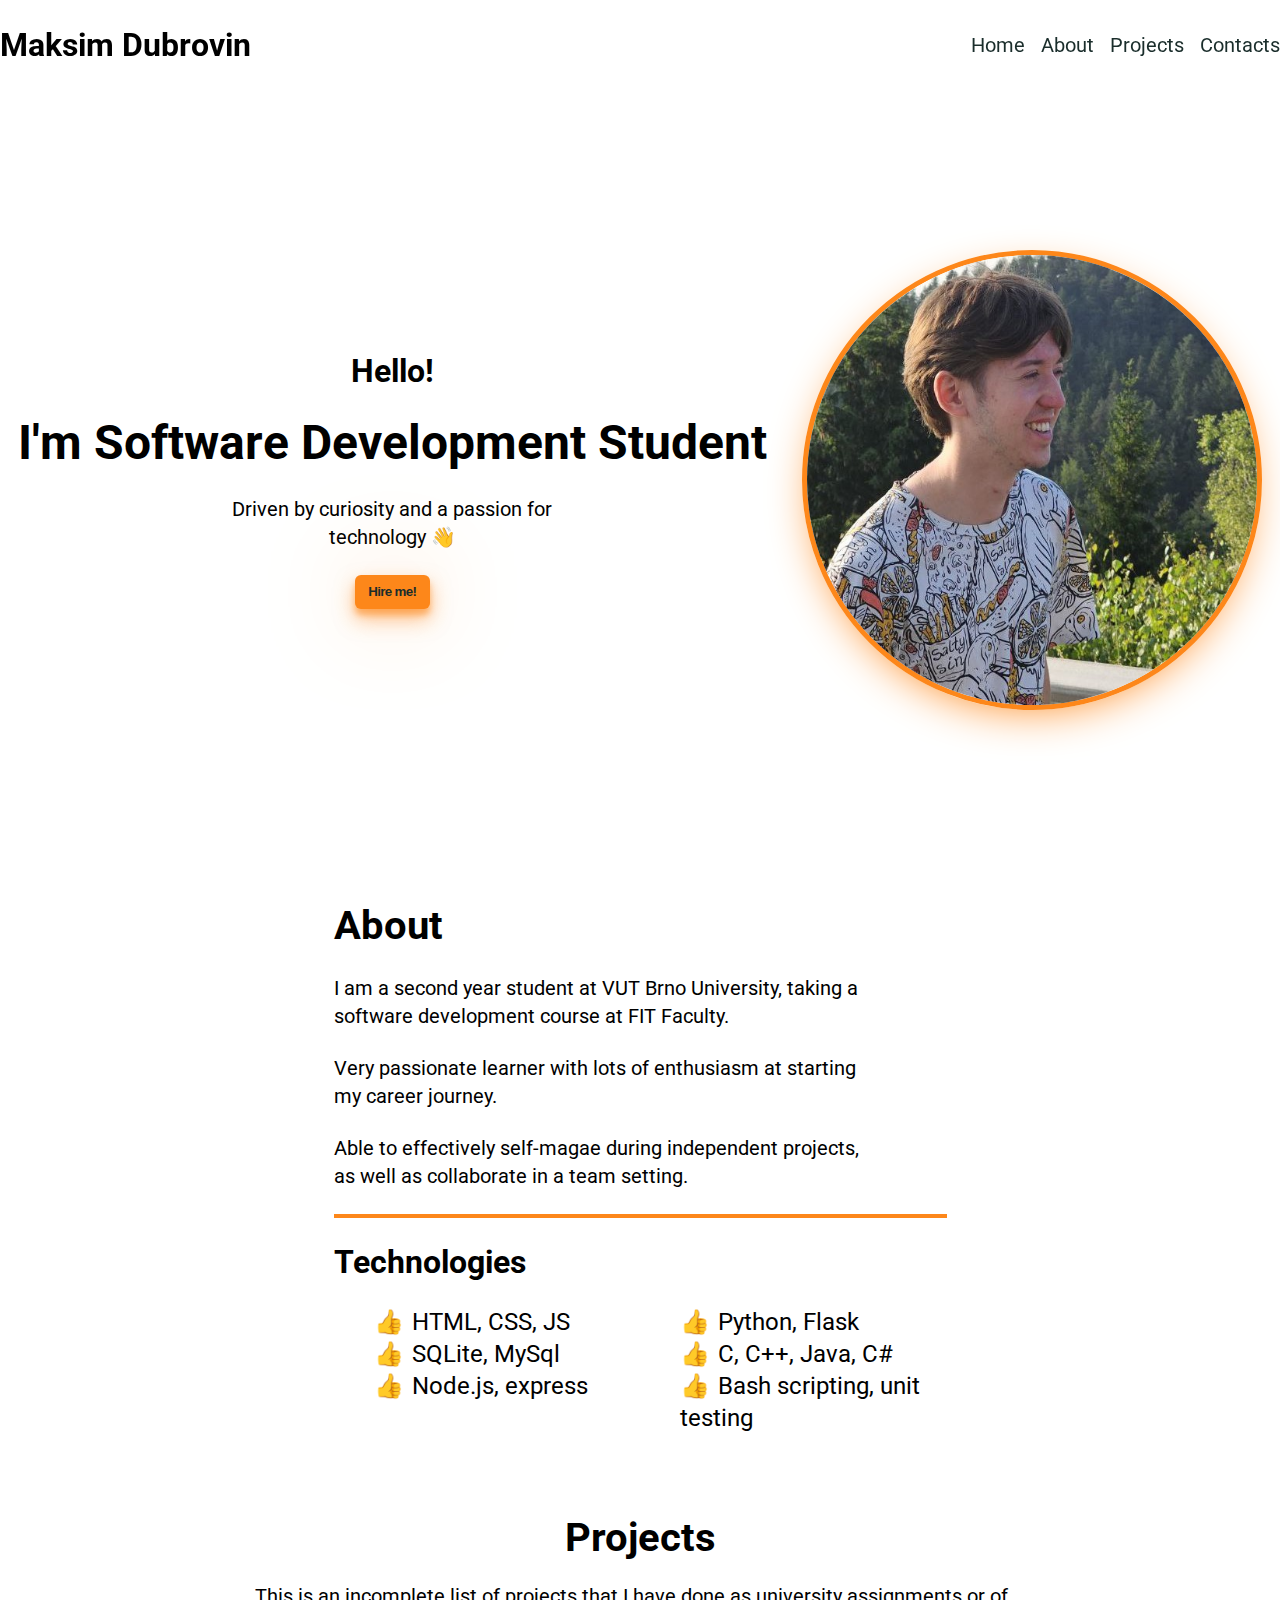
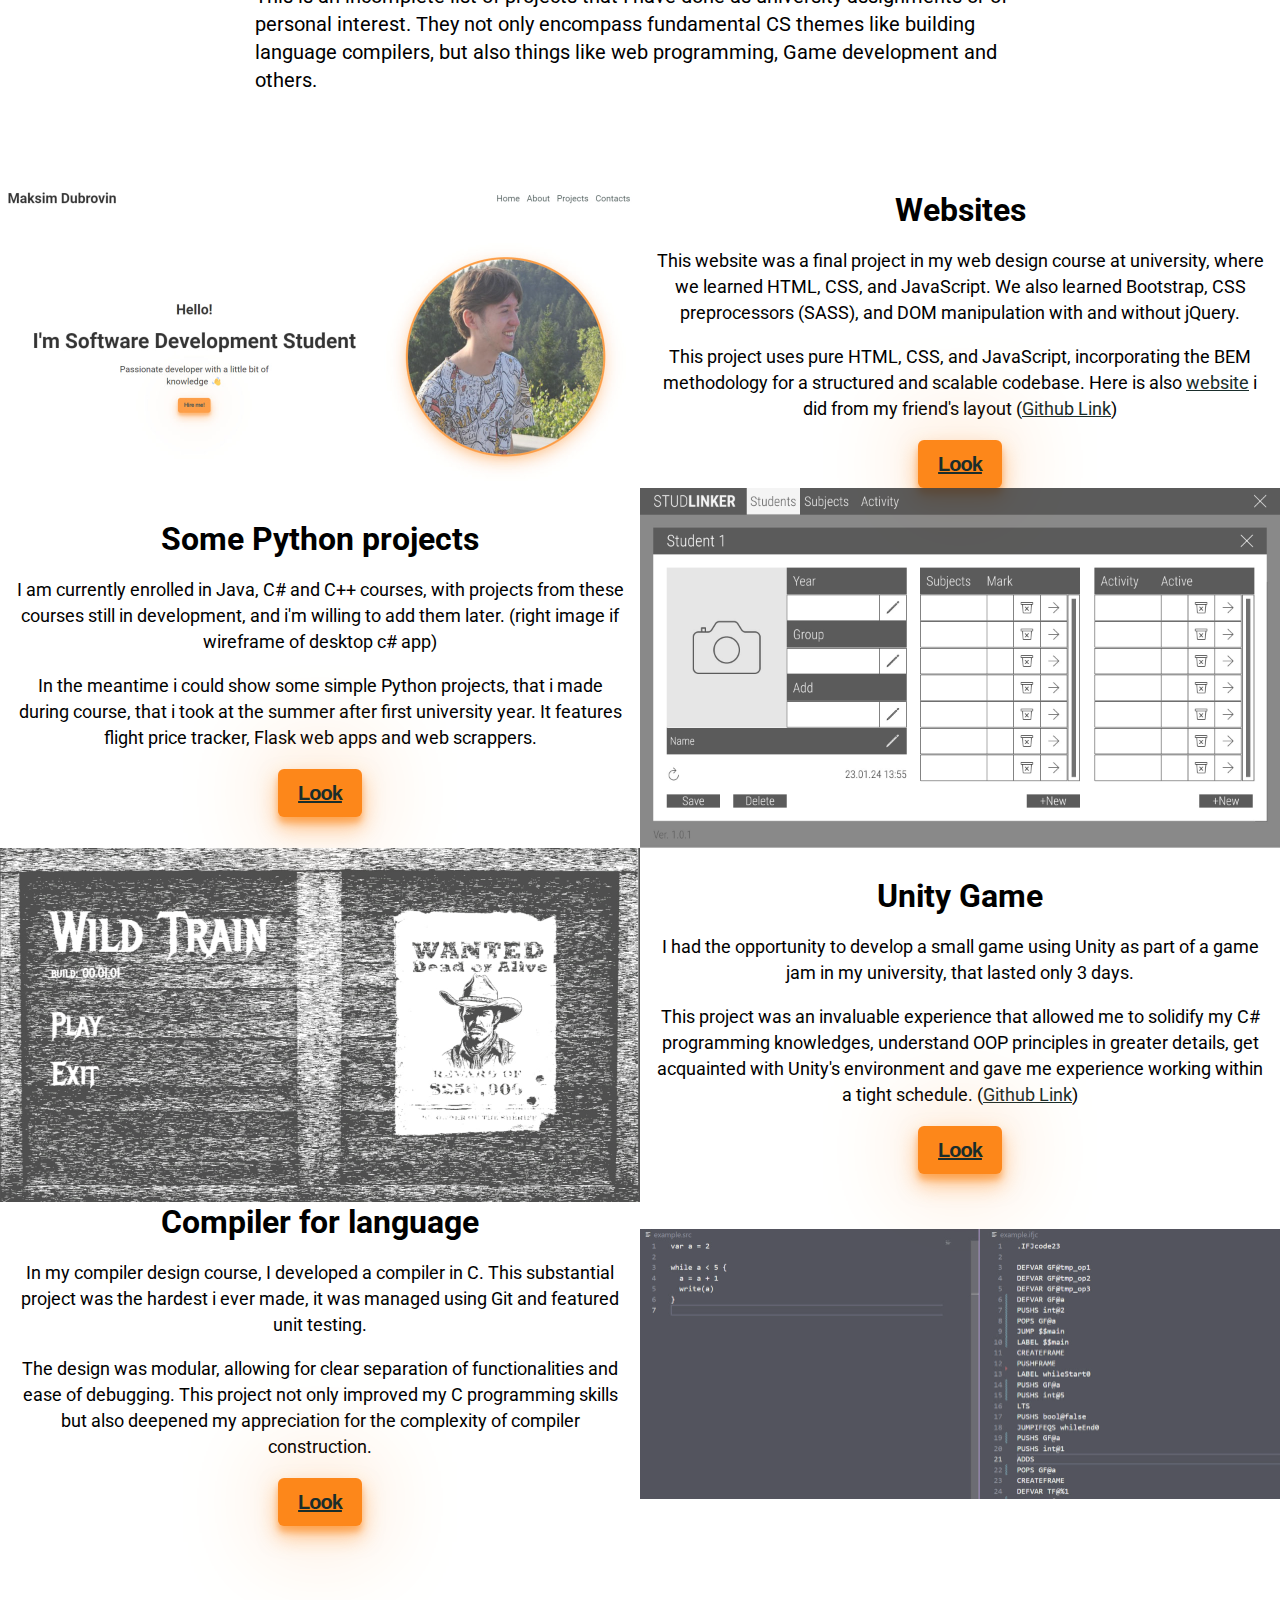
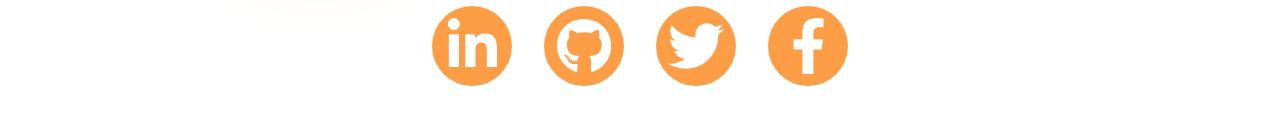
<file: index.html>
<!DOCTYPE html>
<html lang="en">
<head>
    <meta charset="UTF-8">
    <meta http-equiv="X-UA-Compatible" content="IE=edge">
    <meta name="viewport" content="width=device-width, initial-scale=1.0">
    <title>CV</title>
    <link rel="stylesheet" href="../styles/style.css">
    <link rel="stylesheet" href="../styles/utils.css">
    <link rel="stylesheet" href="../styles/components/header.css">
    <link rel="preconnect" href="https://fonts.googleapis.com">
    <link rel="preconnect" href="https://fonts.gstatic.com" crossorigin>
    <link href="https://fonts.googleapis.com/css2?family=Roboto:wght@100;400;700&display=swap" rel="stylesheet">
    <link rel="stylesheet" href="../styles/components/hero.css">
    <link rel="stylesheet" href="../styles/components/about.css">
    <link rel="stylesheet" href="../styles/components/projects.css">
    <link rel="stylesheet" href="../styles/components/footer.css">
    <link rel="stylesheet" href="../styles/components/mobile-nav.css">
    <link rel="stylesheet" href="../styles/components/header.css">
</head>
<body>
    <div class="header__wrapper">
        <header class="header container">
            <div class="header__menu">
                <h1 class="header__name">Maksim Dubrovin</h1>
                <div>
                    <ul class="header__nav">
                        <li><a class="header__link" href="#hero">Home</a></li>
                        <li><a class="header__link" href="#about">About</a></li>
                        <li><a class="header__link" href="#projects">Projects</a></li>
                        <li><a class="header__link" href="#contacts">Contacts</a></li>
                    </ul>
                </div>
                
            </div>

            <div class="header__subname"><h2>Maksim Dubrovin</h2></div>
            <div class="header__bars">
                <svg xmlns="http://www.w3.org/2000/svg" fill="none" viewBox="0 0 24 24" stroke-width="1.5" stroke="currentColor">
                <path stroke-linecap="round" stroke-linejoin="round" d="M3.75 6.75h16.5M3.75 12h16.5m-16.5 5.25h16.5" />
                </svg>
            </div>
        </header>
    </div>
    <div class="mobile-nav">
        <nav>
            <ul class="mobile-nav__menu">
                <li><a class="mobile__link" href="#hero">Home</a></li>
                <li><a class="mobile__link" href="#about">About</a></li>
                <li><a class="mobile__link" href="#projects">Projects</a></li>
                <li><a class="mobile__link" href="#contacts">Contacts</a></li>
            </ul>
        </nav>
    </div>
    <main>
        <section class="hero container section" id="hero">
            <div class="hero__greetings">
                <h1 class="hero__subtitle">Hello!</h1>
                <h1 class="hero__title">I'm Software Development Student</h1>
                <p class="hero__description">Driven by curiosity and a passion for technology 👋</p>
                <button class="button"><a href="" class="hero__button-a">Hire me!</a></button>
            </div>
            <div class="hero__img">
                <img src="../images/myself.jpg" alt="" class="hero__round_image">
            </div>
        </section>

        <section class="about container section" id="about">
            <div class="about__content">
                <h2 class="about__title">About</h2>
                <p class="about__description">I am a second year student at VUT Brno University, taking a software development course at FIT Faculty.
                </p>
                <p class="about__description">Very passionate learner with lots of enthusiasm at starting my career journey.</p>
                <p class="about__description">Able to effectively self-magae during independent projects, as well as collaborate in a team setting.</p>
                <hr class="about__hr">
                <h3 class="about__subtitle">Technologies</h3>
                <div class="about__ul-container">
                    <ul class="about__ul">
                        <li class="about__list">HTML, CSS, JS</li>
                        <li class="about__list">SQLite, MySql</li>
                        <li class="about__list">Node.js, express</li>
                    </ul>
                    <ul class="about__ul">
                        <li class="about__list">Python, Flask</li>
                        <li class="about__list">C, C++, Java, C#</li>
                        <li class="about__list">Bash scripting, unit testing</li>
                    </ul>
                </div>
            </div>
        </section>
        <section class="projects container section" id="projects">
            <h2 class="projects__subtitle">Projects</h2>
            <p class="projects__paragraph projects__paragraph-main">This is an incomplete list of projects that I have done as university assignments or of personal interest. They not only encompass fundamental CS themes like building language compilers, but also things like web programming, Game development and others.</p>
            <div class="projects__wrapper">
                <div class="projects__image-wrapper projects__image1">
                    <img src="../images/website.jpg" alt="project 1 picture" class="projects__image">
                </div>
                <div class="projects__description projects__description1">
                    <h3 class="projects__title">Websites</h3>
                    <p class="projects__paragraph">This website was a final project in my web design course at university, where we learned HTML, CSS, and JavaScript. We also learned Bootstrap, CSS preprocessors (SASS), and DOM manipulation with and without jQuery.</p>
                    <p class="projects__paragraph"> This project uses pure HTML, CSS, and JavaScript, incorporating the BEM methodology for a structured and scalable codebase. Here is also <a href="https://mwahmallah.github.io/Lesha/">website</a> i did from my friend's layout (<a href="https://github.com/MwahMallah/Lesha">Github Link</a>)</p>
                    <button class="button projects__button"><a href="https://github.com/MwahMallah/MwahMallah.github.io">Look</a></button>
                </div>
                <div class="projects__image-wrapper projects__image2">
                    <img src="../images/csharp.jpg" alt="c# project picture" class="projects__image">
                </div>
                <div class="projects__description projects__description2">
                    <h3 class="projects__title">Some Python projects</h3>
                    <p class="projects__paragraph">I am currently enrolled in Java, C# and C++ courses, with projects from these courses still in development, and i'm willing to add them later. (right image if wireframe of desktop c# app)</p>
                    <p class="projects__paragraph">In the meantime i could show some simple Python projects, that i made during course, that i took at the summer after first university year. It features flight price tracker, Flask web apps and web scrappers.</p>
                    <button class="button projects__button"><a href="https://github.com/MwahMallah/udemy_course">Look</a></button>
                </div>
                <div class="projects__image-wrapper projects__image3">
                    <img src="../images/wild_train_main_page.jpg" alt="Unity Project picture" class="projects__image">
                </div>
                <div class="projects__description projects__description3">
                    <h3 class="projects__title">Unity Game</h3>
                    <p class="projects__paragraph">I had the opportunity to develop a small game using Unity as part of a game jam in my university, that lasted only 3 days.</p>
                    <p class="projects__paragraph">This project was an invaluable experience that allowed me to solidify my C# programming knowledges, understand OOP principles in greater details, get acquainted with Unity's environment and gave me experience working within a tight schedule. (<a href="https://github.com/MwahMallah/1ZHERV_Project">Github Link</a>)</p>
                    <button class="button projects__button"><a href="https://mwahmallah.itch.io/wild-train">Look</a></button>
                </div>
                <div class="projects__image-wrapper projects__image4">
                    <img src="../images/compiler.jpg" alt="compiler project picture" class="projects__image">
                </div>
                <div class="projects__description projects__description4">
                    <h3 class="projects__title">Compiler for language</h3>
                    <p class="projects__paragraph">In my compiler design course, I developed a compiler in C. This substantial project was the hardest i ever made, it was managed using Git and featured unit testing.<p>
                    <p class="projects__paragraph"> The design was modular, allowing for clear separation of functionalities and ease of debugging. This project not only improved my C programming skills but also deepened my appreciation for the complexity of compiler construction.</p></p>
                    <button class="button projects__button"><a href="https://github.com/MwahMallah/IFJCompiler">Look</a></button>
                </div>
            </div>
        </section>
    </main>
    <footer class="container section footer" id="contacts">
        <a href="https://www.linkedin.com/in/%D0%BC%D0%B0%D0%BA%D1%81%D0%B8%D0%BC-%D0%B4%D1%83%D0%B1%D1%80%D0%BE%D0%B2%D0%B8%D0%BD-9a9249254/" class="footer__link">
            <svg class="footer__svg" aria-hidden="true" focusable="false" data-prefix="fab" data-icon="linkedin-in" role="img" xmlns="http://www.w3.org/2000/svg" viewBox="0 0 448 512" data-fa-i2svg=""><path fill="currentColor" d="M100.28 448H7.4V148.9h92.88zM53.79 108.1C24.09 108.1 0 83.5 0 53.8a53.79 53.79 0 0 1 107.58 0c0 29.7-24.1 54.3-53.79 54.3zM447.9 448h-92.68V302.4c0-34.7-.7-79.2-48.29-79.2-48.29 0-55.69 37.7-55.69 76.7V448h-92.78V148.9h89.08v40.8h1.3c12.4-23.5 42.69-48.3 87.88-48.3 94 0 111.28 61.9 111.28 142.3V448z"></path></svg>
        </a>
        <a href="https://github.com/MwahMallah?tab=repositories" class="footer__link">
            <svg class="footer__svg" aria-hidden="true" focusable="false" data-prefix="fab" data-icon="github" role="img" xmlns="http://www.w3.org/2000/svg" viewBox="0 0 496 512" data-fa-i2svg=""><path fill="currentColor" d="M165.9 397.4c0 2-2.3 3.6-5.2 3.6-3.3.3-5.6-1.3-5.6-3.6 0-2 2.3-3.6 5.2-3.6 3-.3 5.6 1.3 5.6 3.6zm-31.1-4.5c-.7 2 1.3 4.3 4.3 4.9 2.6 1 5.6 0 6.2-2s-1.3-4.3-4.3-5.2c-2.6-.7-5.5.3-6.2 2.3zm44.2-1.7c-2.9.7-4.9 2.6-4.6 4.9.3 2 2.9 3.3 5.9 2.6 2.9-.7 4.9-2.6 4.6-4.6-.3-1.9-3-3.2-5.9-2.9zM244.8 8C106.1 8 0 113.3 0 252c0 110.9 69.8 205.8 169.5 239.2 12.8 2.3 17.3-5.6 17.3-12.1 0-6.2-.3-40.4-.3-61.4 0 0-70 15-84.7-29.8 0 0-11.4-29.1-27.8-36.6 0 0-22.9-15.7 1.6-15.4 0 0 24.9 2 38.6 25.8 21.9 38.6 58.6 27.5 72.9 20.9 2.3-16 8.8-27.1 16-33.7-55.9-6.2-112.3-14.3-112.3-110.5 0-27.5 7.6-41.3 23.6-58.9-2.6-6.5-11.1-33.3 2.6-67.9 20.9-6.5 69 27 69 27 20-5.6 41.5-8.5 62.8-8.5s42.8 2.9 62.8 8.5c0 0 48.1-33.6 69-27 13.7 34.7 5.2 61.4 2.6 67.9 16 17.7 25.8 31.5 25.8 58.9 0 96.5-58.9 104.2-114.8 110.5 9.2 7.9 17 22.9 17 46.4 0 33.7-.3 75.4-.3 83.6 0 6.5 4.6 14.4 17.3 12.1C428.2 457.8 496 362.9 496 252 496 113.3 383.5 8 244.8 8zM97.2 352.9c-1.3 1-1 3.3.7 5.2 1.6 1.6 3.9 2.3 5.2 1 1.3-1 1-3.3-.7-5.2-1.6-1.6-3.9-2.3-5.2-1zm-10.8-8.1c-.7 1.3.3 2.9 2.3 3.9 1.6 1 3.6.7 4.3-.7.7-1.3-.3-2.9-2.3-3.9-2-.6-3.6-.3-4.3.7zm32.4 35.6c-1.6 1.3-1 4.3 1.3 6.2 2.3 2.3 5.2 2.6 6.5 1 1.3-1.3.7-4.3-1.3-6.2-2.2-2.3-5.2-2.6-6.5-1zm-11.4-14.7c-1.6 1-1.6 3.6 0 5.9 1.6 2.3 4.3 3.3 5.6 2.3 1.6-1.3 1.6-3.9 0-6.2-1.4-2.3-4-3.3-5.6-2z"></path></svg>
        </a>
        <a href="" class="footer__link">
            <svg class="footer__svg" aria-hidden="true" focusable="false" data-prefix="fab" data-icon="twitter" role="img" xmlns="http://www.w3.org/2000/svg" viewBox="0 0 512 512" data-fa-i2svg=""><path fill="currentColor" d="M459.37 151.716c.325 4.548.325 9.097.325 13.645 0 138.72-105.583 298.558-298.558 298.558-59.452 0-114.68-17.219-161.137-47.106 8.447.974 16.568 1.299 25.34 1.299 49.055 0 94.213-16.568 130.274-44.832-46.132-.975-84.792-31.188-98.112-72.772 6.498.974 12.995 1.624 19.818 1.624 9.421 0 18.843-1.3 27.614-3.573-48.081-9.747-84.143-51.98-84.143-102.985v-1.299c13.969 7.797 30.214 12.67 47.431 13.319-28.264-18.843-46.781-51.005-46.781-87.391 0-19.492 5.197-37.36 14.294-52.954 51.655 63.675 129.3 105.258 216.365 109.807-1.624-7.797-2.599-15.918-2.599-24.04 0-57.828 46.782-104.934 104.934-104.934 30.213 0 57.502 12.67 76.67 33.137 23.715-4.548 46.456-13.32 66.599-25.34-7.798 24.366-24.366 44.833-46.132 57.827 21.117-2.273 41.584-8.122 60.426-16.243-14.292 20.791-32.161 39.308-52.628 54.253z"></path></svg>
        </a>
        <a href="" class="footer__link">
            <svg class="footer__svg" aria-hidden="true" focusable="false" data-prefix="fab" data-icon="facebook-f" role="img" xmlns="http://www.w3.org/2000/svg" viewBox="0 0 320 512" data-fa-i2svg=""><path fill="currentColor" d="M279.14 288l14.22-92.66h-88.91v-60.13c0-25.35 12.42-50.06 52.24-50.06h40.42V6.26S260.43 0 225.36 0c-73.22 0-121.08 44.38-121.08 124.72v70.62H22.89V288h81.39v224h100.17V288z"></path></svg>
        </a>
    </footer>

</body>
<script src="main.js"></script>
</html>
</file>
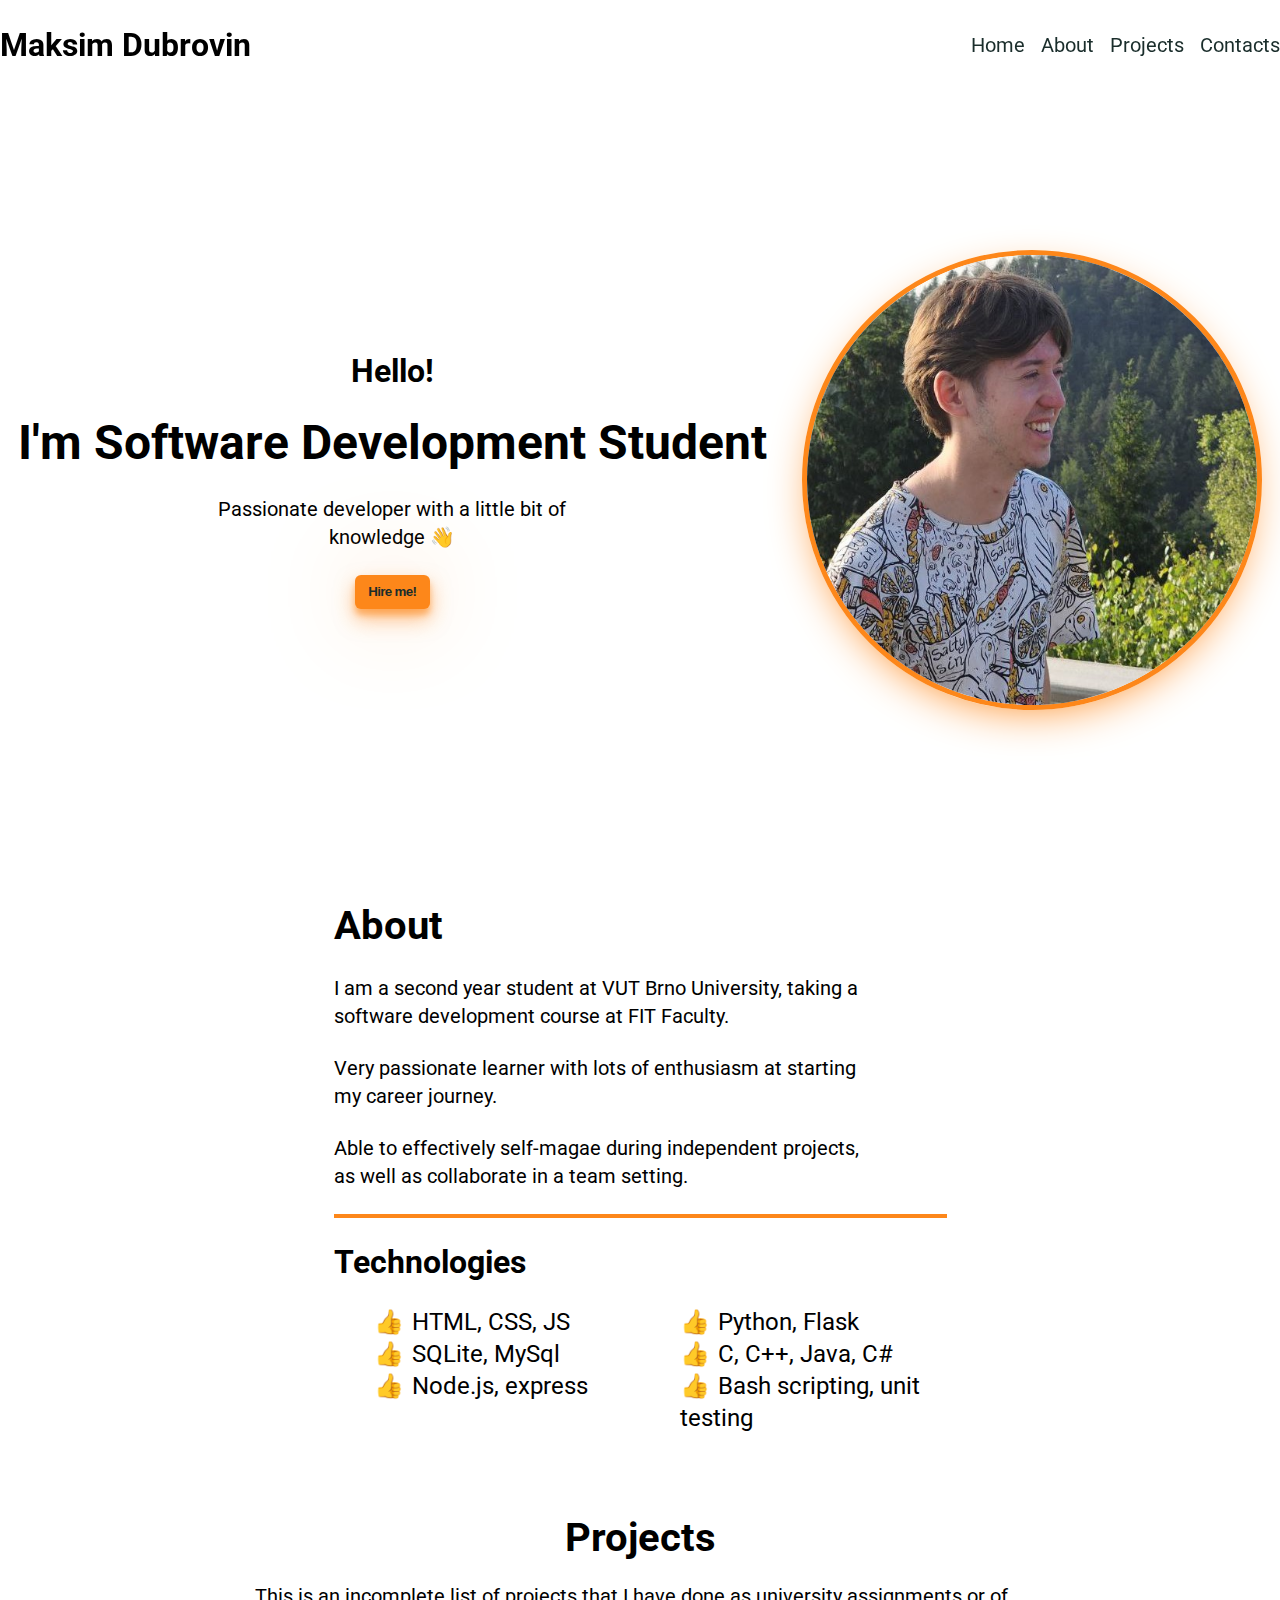
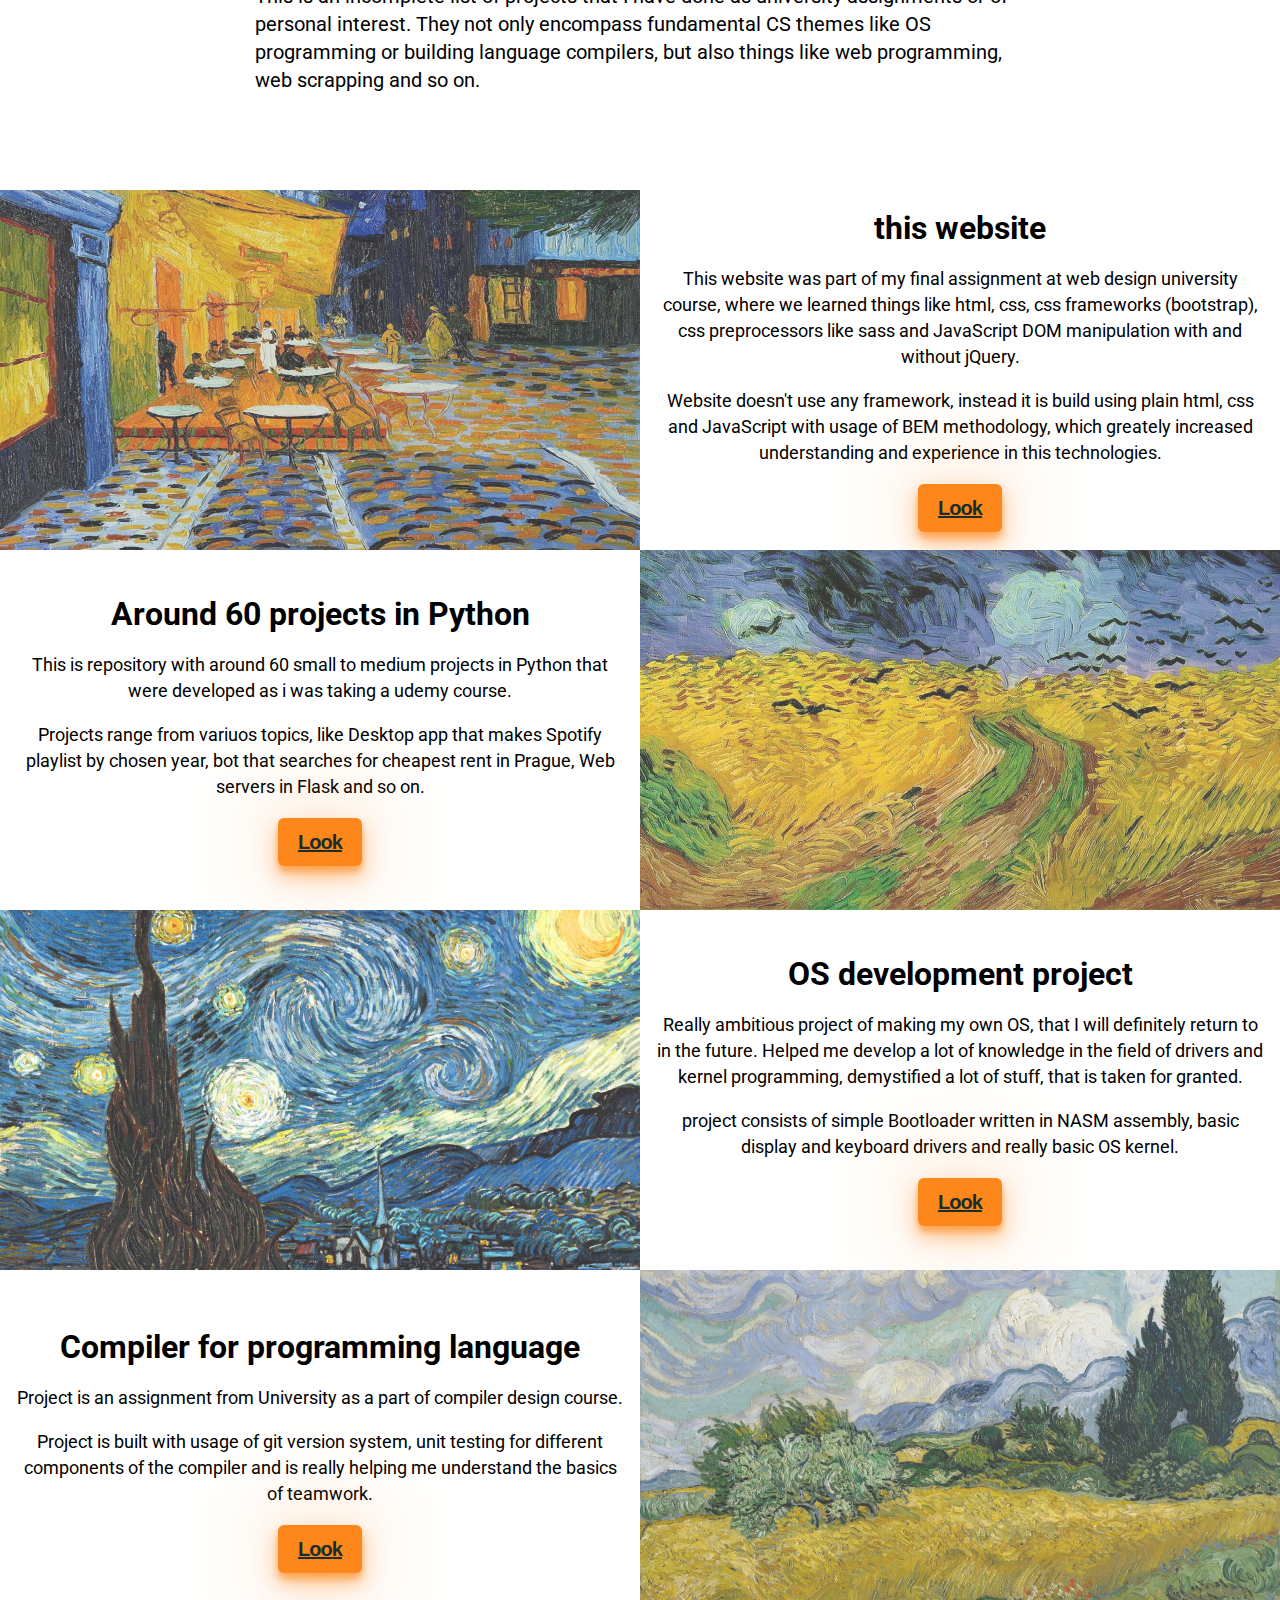
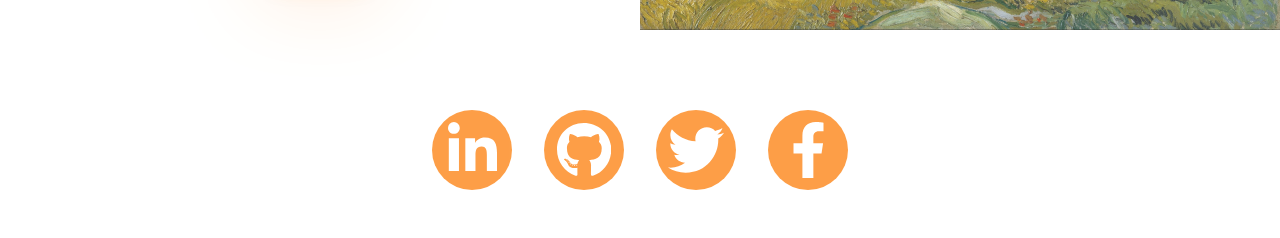
<file: src/index.html>
<!DOCTYPE html>
<html lang="en">
<head>
    <meta charset="UTF-8">
    <meta http-equiv="X-UA-Compatible" content="IE=edge">
    <meta name="viewport" content="width=device-width, initial-scale=1.0">
    <title>CV</title>
    <link rel="stylesheet" href="../styles/style.css">
    <link rel="stylesheet" href="../styles/utils.css">
    <link rel="stylesheet" href="../styles/components/header.css">
    <link rel="preconnect" href="https://fonts.googleapis.com">
    <link rel="preconnect" href="https://fonts.gstatic.com" crossorigin>
    <link href="https://fonts.googleapis.com/css2?family=Roboto:wght@100;400;700&display=swap" rel="stylesheet">
    <link rel="stylesheet" href="../styles/components/hero.css">
    <link rel="stylesheet" href="../styles/components/about.css">
    <link rel="stylesheet" href="../styles/components/projects.css">
    <link rel="stylesheet" href="../styles/components/footer.css">
    <link rel="stylesheet" href="../styles/components/mobile-nav.css">
    <link rel="stylesheet" href="../styles/components/header.css">
</head>
<body>
    <div class="header__wrapper">
        <header class="header container">
            <div class="header__menu">
                <h1 class="header__name">Maksim Dubrovin</h1>
                <div>
                    <ul class="header__nav">
                        <li><a class="header__link" href="#hero">Home</a></li>
                        <li><a class="header__link" href="#about">About</a></li>
                        <li><a class="header__link" href="#projects">Projects</a></li>
                        <li><a class="header__link" href="#contacts">Contacts</a></li>
                    </ul>
                </div>
                
            </div>

            <div class="header__subname"><h2>Maksim Dubrovin</h2></div>
            <div class="header__bars">
                <svg xmlns="http://www.w3.org/2000/svg" fill="none" viewBox="0 0 24 24" stroke-width="1.5" stroke="currentColor">
                <path stroke-linecap="round" stroke-linejoin="round" d="M3.75 6.75h16.5M3.75 12h16.5m-16.5 5.25h16.5" />
                </svg>
            </div>
        </header>
    </div>
    <div class="mobile-nav">
        <nav>
            <ul class="mobile-nav__menu">
                <li><a class="mobile__link" href="#hero">Home</a></li>
                <li><a class="mobile__link" href="#about">About</a></li>
                <li><a class="mobile__link" href="#projects">Projects</a></li>
                <li><a class="mobile__link" href="#contacts">Contacts</a></li>
            </ul>
        </nav>
    </div>
    <main>
        <section class="hero container section" id="hero">
            <div class="hero__greetings">
                <h1 class="hero__subtitle">Hello!</h1>
                <h1 class="hero__title">I'm Software Development Student</h1>
                <p class="hero__description">Passionate developer with a little bit of knowledge 👋</p>
                <button class="button"><a href="" class="hero__button-a">Hire me!</a></button>
            </div>
            <div class="hero__img">
                <img src="../images/myself.jpg" alt="" class="hero__round_image">
            </div>
        </section>

        <section class="about container section" id="about">
            <div class="about__content">
                <h2 class="about__title">About</h2>
                <p class="about__description">I am a second year student at VUT Brno University, taking a software development course at FIT Faculty.
                </p>
                <p class="about__description">Very passionate learner with lots of enthusiasm at starting my career journey.</p>
                <p class="about__description">Able to effectively self-magae during independent projects, as well as collaborate in a team setting.</p>
                <hr class="about__hr">
                <h3 class="about__subtitle">Technologies</h3>
                <div class="about__ul-container">
                    <ul class="about__ul">
                        <li class="about__list">HTML, CSS, JS</li>
                        <li class="about__list">SQLite, MySql</li>
                        <li class="about__list">Node.js, express</li>
                    </ul>
                    <ul class="about__ul">
                        <li class="about__list">Python, Flask</li>
                        <li class="about__list">C, C++, Java, C#</li>
                        <li class="about__list">Bash scripting, unit testing</li>
                    </ul>
                </div>
            </div>
        </section>
        <section class="projects container section" id="projects">
            <h2 class="projects__subtitle">Projects</h2>
            <p class="projects__paragraph projects__paragraph-main">This is an incomplete list of projects that I have done as university assignments or of personal interest. They not only encompass fundamental CS themes like OS programming or building language compilers, but also things like web programming, web scrapping and so on.</p>
            <div class="projects__wrapper">
                <div class="projects__image-wrapper projects__image1">
                    <img src="../images/gogh1.jpg" alt="project 1 picture" class="projects__image">
                </div>
                <div class="projects__description projects__description1">
                    <h3 class="projects__title">this website</h3>
                    <p class="projects__paragraph">This website was part of my final assignment at web design university course, where we learned things like html, css, css frameworks (bootstrap), css preprocessors like sass and JavaScript DOM manipulation with and without jQuery.</p>
                    <p class="projects__paragraph">Website doesn't use any framework, instead it is build using plain html, css and JavaScript with usage of BEM methodology, which greately increased understanding and experience in this technologies.</p>
                    <button class="button projects__button"><a href="https://github.com/MwahMallah/MwahMallah.github.io">Look</a></button>
                </div>
                <div class="projects__image-wrapper projects__image2">
                    <img src="../images/gogh2.jpg" alt="project 2 picture" class="projects__image">
                </div>
                <div class="projects__description projects__description2">
                    <h3 class="projects__title">Around 60 projects in Python</h3>
                    <p class="projects__paragraph">This is repository with around 60 small to medium projects in Python that were developed as i was taking a udemy course.</p>
                    <p class="projects__paragraph">Projects range from variuos topics, like Desktop app that makes Spotify playlist by chosen year, bot that searches for cheapest rent in Prague, Web servers in Flask and so on.</p>
                    <button class="button projects__button"><a href="https://github.com/MwahMallah/udemy_course">Look</a></button>
                </div>
                <div class="projects__image-wrapper projects__image3">
                    <img src="../images/gogh3.jpg" alt="project 3 picture" class="projects__image">
                </div>
                <div class="projects__description projects__description3">
                    <h3 class="projects__title">OS development project</h3>
                    <p class="projects__paragraph">Really ambitious project of making my own OS, that I will definitely return to in the future. Helped me develop a lot of knowledge in the field of drivers and kernel programming, demystified a lot of stuff, that is taken for granted.</p>
                    <p class="projects__paragraph">project consists of simple Bootloader written in NASM assembly, basic display and keyboard drivers and really basic OS kernel.</p>
                    <button class="button projects__button"><a href="https://github.com/MwahMallah/os_project">Look</a></button>
                </div>
                <div class="projects__image-wrapper projects__image4">
                    <img src="../images/gogh4.jpg" alt="project 4 picture" class="projects__image">
                </div>
                <div class="projects__description projects__description4">
                    <h3 class="projects__title">Compiler for programming language</h3>
                    <p class="projects__paragraph">Project is an assignment from University as a part of compiler design course.</p>
                    <p class="projects__paragraph">Project is built with usage of git version system, unit testing for different components of the compiler and is really helping me understand the basics of teamwork.</p>
                    <button class="button projects__button"><a href="https://github.com/MwahMallah/IFJCompiler">Look</a></button>
                </div>
            </div>
        </section>
    </main>
    <footer class="container section footer" id="contacts">
        <a href="" class="footer__link">
            <svg class="footer__svg" aria-hidden="true" focusable="false" data-prefix="fab" data-icon="linkedin-in" role="img" xmlns="http://www.w3.org/2000/svg" viewBox="0 0 448 512" data-fa-i2svg=""><path fill="currentColor" d="M100.28 448H7.4V148.9h92.88zM53.79 108.1C24.09 108.1 0 83.5 0 53.8a53.79 53.79 0 0 1 107.58 0c0 29.7-24.1 54.3-53.79 54.3zM447.9 448h-92.68V302.4c0-34.7-.7-79.2-48.29-79.2-48.29 0-55.69 37.7-55.69 76.7V448h-92.78V148.9h89.08v40.8h1.3c12.4-23.5 42.69-48.3 87.88-48.3 94 0 111.28 61.9 111.28 142.3V448z"></path></svg>
        </a>
        <a href="https://github.com/MwahMallah?tab=repositories" class="footer__link">
            <svg class="footer__svg" aria-hidden="true" focusable="false" data-prefix="fab" data-icon="github" role="img" xmlns="http://www.w3.org/2000/svg" viewBox="0 0 496 512" data-fa-i2svg=""><path fill="currentColor" d="M165.9 397.4c0 2-2.3 3.6-5.2 3.6-3.3.3-5.6-1.3-5.6-3.6 0-2 2.3-3.6 5.2-3.6 3-.3 5.6 1.3 5.6 3.6zm-31.1-4.5c-.7 2 1.3 4.3 4.3 4.9 2.6 1 5.6 0 6.2-2s-1.3-4.3-4.3-5.2c-2.6-.7-5.5.3-6.2 2.3zm44.2-1.7c-2.9.7-4.9 2.6-4.6 4.9.3 2 2.9 3.3 5.9 2.6 2.9-.7 4.9-2.6 4.6-4.6-.3-1.9-3-3.2-5.9-2.9zM244.8 8C106.1 8 0 113.3 0 252c0 110.9 69.8 205.8 169.5 239.2 12.8 2.3 17.3-5.6 17.3-12.1 0-6.2-.3-40.4-.3-61.4 0 0-70 15-84.7-29.8 0 0-11.4-29.1-27.8-36.6 0 0-22.9-15.7 1.6-15.4 0 0 24.9 2 38.6 25.8 21.9 38.6 58.6 27.5 72.9 20.9 2.3-16 8.8-27.1 16-33.7-55.9-6.2-112.3-14.3-112.3-110.5 0-27.5 7.6-41.3 23.6-58.9-2.6-6.5-11.1-33.3 2.6-67.9 20.9-6.5 69 27 69 27 20-5.6 41.5-8.5 62.8-8.5s42.8 2.9 62.8 8.5c0 0 48.1-33.6 69-27 13.7 34.7 5.2 61.4 2.6 67.9 16 17.7 25.8 31.5 25.8 58.9 0 96.5-58.9 104.2-114.8 110.5 9.2 7.9 17 22.9 17 46.4 0 33.7-.3 75.4-.3 83.6 0 6.5 4.6 14.4 17.3 12.1C428.2 457.8 496 362.9 496 252 496 113.3 383.5 8 244.8 8zM97.2 352.9c-1.3 1-1 3.3.7 5.2 1.6 1.6 3.9 2.3 5.2 1 1.3-1 1-3.3-.7-5.2-1.6-1.6-3.9-2.3-5.2-1zm-10.8-8.1c-.7 1.3.3 2.9 2.3 3.9 1.6 1 3.6.7 4.3-.7.7-1.3-.3-2.9-2.3-3.9-2-.6-3.6-.3-4.3.7zm32.4 35.6c-1.6 1.3-1 4.3 1.3 6.2 2.3 2.3 5.2 2.6 6.5 1 1.3-1.3.7-4.3-1.3-6.2-2.2-2.3-5.2-2.6-6.5-1zm-11.4-14.7c-1.6 1-1.6 3.6 0 5.9 1.6 2.3 4.3 3.3 5.6 2.3 1.6-1.3 1.6-3.9 0-6.2-1.4-2.3-4-3.3-5.6-2z"></path></svg>
        </a>
        <a href="" class="footer__link">
            <svg class="footer__svg" aria-hidden="true" focusable="false" data-prefix="fab" data-icon="twitter" role="img" xmlns="http://www.w3.org/2000/svg" viewBox="0 0 512 512" data-fa-i2svg=""><path fill="currentColor" d="M459.37 151.716c.325 4.548.325 9.097.325 13.645 0 138.72-105.583 298.558-298.558 298.558-59.452 0-114.68-17.219-161.137-47.106 8.447.974 16.568 1.299 25.34 1.299 49.055 0 94.213-16.568 130.274-44.832-46.132-.975-84.792-31.188-98.112-72.772 6.498.974 12.995 1.624 19.818 1.624 9.421 0 18.843-1.3 27.614-3.573-48.081-9.747-84.143-51.98-84.143-102.985v-1.299c13.969 7.797 30.214 12.67 47.431 13.319-28.264-18.843-46.781-51.005-46.781-87.391 0-19.492 5.197-37.36 14.294-52.954 51.655 63.675 129.3 105.258 216.365 109.807-1.624-7.797-2.599-15.918-2.599-24.04 0-57.828 46.782-104.934 104.934-104.934 30.213 0 57.502 12.67 76.67 33.137 23.715-4.548 46.456-13.32 66.599-25.34-7.798 24.366-24.366 44.833-46.132 57.827 21.117-2.273 41.584-8.122 60.426-16.243-14.292 20.791-32.161 39.308-52.628 54.253z"></path></svg>
        </a>
        <a href="" class="footer__link">
            <svg class="footer__svg" aria-hidden="true" focusable="false" data-prefix="fab" data-icon="facebook-f" role="img" xmlns="http://www.w3.org/2000/svg" viewBox="0 0 320 512" data-fa-i2svg=""><path fill="currentColor" d="M279.14 288l14.22-92.66h-88.91v-60.13c0-25.35 12.42-50.06 52.24-50.06h40.42V6.26S260.43 0 225.36 0c-73.22 0-121.08 44.38-121.08 124.72v70.62H22.89V288h81.39v224h100.17V288z"></path></svg>
        </a>
    </footer>

</body>
<script src="main.js"></script>
</html>
</file>
<file: styles/style.css>
/* xs
@media (min-width: 475px) {

} */

/* sm
@media (min-width: 640px) {
      
} */

/* md
@media (min-width: 768px) {
 
} */

/* lg
@media (min-width: 1024px) {

} */

/* xL
@media (min-width: 1280px) {

} */

/* 2xL
@media (min-width: 1536px) {

} */

:root {
    --clr-light: #ffffff91;
    /* --clr-light: #F3EAE1; */
    --clr-green: #006B61;
    --clr-dark: #1A2D2B;
    --clr-orange: #FD871A;

    --size-xxs: 0.75rem;
    --size-xs: 1rem;
    --size-sm: 1.125rem;
    --size-base: 1.25rem;
    --size-lg: 1.5rem;
    --size-xl: 1.75rem;
    --size-2xl: 2rem;
    --size-3xl: 2.5rem;
    --size-4xl: 3rem;
    --size-6xl: 4rem;
    --size-7xl: 4.5rem;
    --size-8xl: 6rem;
    --size-9xl: 8rem;
    --size-10xl: 10rem;
}

* {
    margin: 0;
    line-height: calc(1em + 0.5rem);
}

html {
    scroll-behavior: smooth;
}

body {
    font-family: 'Roboto', sans-serif;
    background-color: var(--clr-light);
}

button {
    display: inline-block;
    padding: 0;
    border: none;
    background: none;
    cursor: pointer;
    color: inherit;
}

a {
    color: var(--clr-dark);
    cursor: pointer;
}

img,
picture,
video,
canvas,
svg {
    display: block;
    max-width: 100%;
    user-select: none;
}

.btn {
    display: inline-block;
    font-weight: 600;
    text-decoration: none;
    letter-spacing: -0.05rem;
    padding: 0.5em 1em;
    border-radius: 6px;
    transition: transform 0.3s, box-shadow 0.3s;
}

.container {
    width: 100%;
    margin-left: auto;
    margin-right: auto;
    /* padding-left: 0.5rem;
    padding-right: 0.5rem; */
}

.section {
    margin-top: 5rem;
}



/* xs */
@media (min-width: 475px) {
    .container {
        max-width: 475px;
    }
}

/* sm */
@media (min-width: 640px) {
    .container {
        max-width: 640px;
    }       
}

/* md */
@media (min-width: 768px) {
    .container {
        max-width: 768px;
    }   
}

/* lg */
@media (min-width: 1024px) {
    .container {
        max-width: 1024px;
    }
    .section {
        margin-top: 5rem;
    }
}

/* xL */
@media (min-width: 1280px) {
    .container {
        max-width: 1280px;
    }
}

/* 2xL */
@media (min-width: 1536px) {
    .container {
        max-width: 1436px;
    }
}
</file>
<file: styles/utils.css>
.button {
    display: inline-block;
    font-weight: 600;
    text-decoration: none;
    letter-spacing: -0.05em;
    background-color: var(--clr-orange);
    color: var(--clr-dark);
    padding: 0.5em 1em;
    border-radius: 6px;
    box-shadow: 0 10px 20px rgb(253, 135, 26, 0.5),
      0 6px 6px rgb(253, 135, 26, 0.5), 0 0 100px -10px rgb(253, 135, 26);
    transition: transform 0.3s, box-shadow 0.3s;
  }

.button:hover {
    transform: translateY(-3px);
    box-shadow: 0 14px 28px rgb(253, 135, 26, 0.25), 0 10px 10px rgb(253, 135, 26, 0.22), 0 0 120px -10px var(--clr-orange);
}
</file>
<file: styles/components/header.css>
.header {
    height: 10vh;
    display: flex;
    flex-direction: row;
    justify-content: space-between;
    align-items: center;
}

.header__wrapper {
    background-color: var(--clr-orange);
    z-index: 1000;
    position: sticky;
    top: 0px;
}

.header__menu {
    display: none;
}

.header__subname {
    color: #fff;
    font-size: var(--size-base);
}


.header__bars {
    width: var(--size-2xl);
    height: var(--size-2xl);
    color: #fff;
    display: block;
    margin-right: 1rem;
    cursor: pointer;
}

@media (min-width: 1024px) {

    .header__subname {
        display: none;
    }
    .header__wrapper {
        background-color: var(--clr-light);
        transition: background-color 0.4s;
    }

    .header__wrapper.scrolled {
        background-color: var(--clr-orange);
    }

    .header__name {
        font-size: var(--size-2xl);
        transition: color 0.4s;
    }

    .header__name.scrolled {
        color: #fff;
    }

    .header__name:hover {
        color: var(--clr-orange);
    }

    .header__name.scrolled:hover {
        color: var(--clr-dark);
    }

    .header__link {
        font-size: var(--size-base);
        transition: color 0.4s;
        text-decoration: none;
    }

    .header__link.scrolled {
        color: #fff;
    }
    
    .header__link:hover {
        color: var(--clr-orange);
    }

    .header__link.scrolled:hover {
        color: var(--clr-dark);
    }

    .header__menu {
        display: flex;
        flex: 1;
        flex-direction: row;
        justify-content: space-between;
        align-items: center;
        padding: 0;
        margin-top: 0;
    }

    .header__nav {
        display: flex;
        flex-direction: row;
        list-style: none;
        gap: 1em;
        padding: 0;
        margin-top: 0;
    }

    .header__bars {
        display: none;
    }
}
</file>
<file: styles/components/hero.css>
.hero {
    height: 76vh;
    margin-top: 3rem;
    display: flex;
    flex-direction: column;
    justify-content: center;
    align-items: center;
    text-align: center;
}

.hero__greetings {
    order: 2;
}

.hero__img {
    order: 1;
    object-fit: cover; /* Crop the image to fit the container */
    /* height: 6rem;
    width: 6rem;
    border-radius: 50%; */
    border-radius: 50%;
    border: solid 5px;
    border-color: var(--clr-orange);
    width: 300px;
    overflow: hidden;
    box-shadow: -1px 13px 45px -15px rgb(253, 135, 26);
    transition: 1s;
    display: flex;
    justify-content: center;
    align-items: center;
}

.hero__round_image {
    width: 100%; /* Make sure the image covers the entire container */
    height: 100%;
    object-fit: cover; /* Crop the image to fit the container */
}

.hero__greetings {
    display: flex;
    flex-direction: column;
    align-items: center;
    gap: 1.5rem;
}

.hero__subtitle {
    font-size: var(--size-2xl);
    font-style: bold;
}

.hero__title {
    font-size: var(--size-4xl);
}

.hero__description {
    max-width: 35ch;
    font-size: var(--size-base);
}
  
.hero__button-a {
    text-decoration: none;
}

.hero__button-a:visited {
    text-decoration: none;
}

/* xs
@media (min-width: 475px) {

} */


@media (min-width: 640px) {
    .hero {
        margin-top: 3rem;
        display: flex;
        flex-direction: row;
        justify-content: space-around;
        align-items: center;
        text-align: center;
    }

    .hero__greetings {
        order: 1;
    }
    
    .hero__img {
        order: 2;
        width: 450px;
        height: 450px;
    }

    .hero__img:hover {
        width: 600px;
        box-shadow: 10px 12px 45px 13px rgb(253, 135, 26);
    }
}

/* md
@media (min-width: 768px) {
 
} */

/* lg
@media (min-width: 1024px) {

} */

/* xL
@media (min-width: 1280px) {

} */

/* 2xL
@media (min-width: 1536px) {

} */
</file>
<file: styles/components/about.css>
.about {
    display: flex;
    align-items: center;
    justify-content: center;
}

.about__title {
    font-size: var(--size-2xl);
    transition: color 0.3s;
}

.about__title:hover {
    color: var(--clr-orange);
}

.about__subtitle {
    font-size: var(--size-xl);
    transition: color 0.3s;
}

.about__subtitle:hover {
    color: var(--clr-orange);
}

.about__content {
    display: flex;
    flex-direction: column;
    gap: 1rem;
}

.about__description {
    font-size: var(--size-sm);
    max-width: 50ch;
}

.about__hr {
    border: 2px solid var(--clr-orange);
}

.about__ul-container {
    display: flex;
    flex-direction: row;
}

.about__ul {
    flex: 1;
}

.about__list {
    list-style: none;
    font-size: var(--size-lg);
}

.about__list::before {
    content: "\1F44D";
    margin-right: 8px;
}

@media (min-width: 640px) {
    .about__title {
        font-size: var(--size-3xl);
    }

    .about__subtitle {
        font-size: var(--size-2xl);
    }

    .about__content {
        display: flex;
        flex-direction: column;
        gap: 1.5rem;
    }

    .about__description {
        font-size: var(--size-base);
        max-width: 50ch;
    }
}
</file>
<file: styles/components/projects.css>
.projects__subtitle {
    font-size: var(--size-2xl);
    transition: color 0.3s;
    text-align: center;
}

.projects__subtitle:hover {
    color: var(--clr-orange);
}


.projects__description {
    text-align: center;
}

.projects__title {
    font-size: var(--size-2xl);
    transition: color 0.3s;
}

.projects__title:hover {
    color: var(--clr-orange);
}

.projects__paragraph {
    margin: 1rem auto;
    max-width: 70ch;
    font-size: var(--size-sm);
}

.projects__paragraph-main {
    margin-bottom: 2rem;
}

.projects__button {
    font-size: var(--size-sm);
    margin-bottom: 2.5rem;
}

.projects__image {
    width: 100%;
    height: 100%;
    margin-bottom: 2rem;
}


@media (min-width: 640px) {
    .projects__wrapper {
        display: grid;
        grid-template-columns: 1fr 1fr;
        place-items: center;
        grid-template-areas: 
        'image1 description1'
        'description2 image2'
        'image3 description3'
        'description4 image4';
    }

    .projects__image1 {
        grid-area: image1;        
    }
    .projects__image2 {
        grid-area: image2; 
    }
    .projects__image3 {
        grid-area: image3; 
    }
    .projects__image4 {
        grid-area: image4; 
    }

    .projects__description1 {
        grid-area: description1;
    }

    .projects__description2 {
        grid-area: description2;
    }

    .projects__description3 {
        grid-area: description3;
    }

    .projects__description4 {
        grid-area: description4;
    }

    .projects__description {
        padding: 0 1rem;
    }

    .projects__title {
        font-size: var(--size-2xl);
    }

    .projects__subtitle {
        font-size: var(--size-3xl);
    }
 
    .projects__paragraph {
        font-size: var(--size-sm);
        margin: 1em auto;
    }

    .projects__paragraph-main {
        margin-bottom: 6rem;
        font-size: var(--size-base);
    }

    .projects__button {
        font-size: var(--size-base);
        margin-bottom: 0;
    }

    .projects__image {
        opacity: 0.8;
        transition: opacity 0.3s;
        margin-bottom: 0;
    }

    .projects__image:hover {
        opacity: 1;
    }
}
</file>
<file: styles/components/footer.css>
.footer {
    display: flex;
    flex-direction: row;
    justify-content: center;
    gap: 2rem;
    padding-bottom: 3rem;
}

.footer__link {
    display: inline-flex;
    align-items: center;
    justify-content: center;
    color: white;
    width: 4rem;
    height: 4rem;
    background-color: var(--clr-orange);
    border-radius: 100%;
    transition: transform 0.5s ease;
}

.footer__svg {
    height: 2.5rem;
}

.footer__link:hover {
    transform: scale(1.2);
}


@media (min-width: 640px) {

    .footer__link {
        width: 5rem;
        height: 5rem;
        border-radius: 100%;
        opacity: 0.8;
        transition: opacity 0.5s, transform 0.5s ease;
    }
    
    .footer__link:hover {
        transform: scale(1.2);
        opacity: 1;
    }
    
    .footer__svg {
        height: 3.5rem;
    }
      
}
</file>
<file: styles/components/mobile-nav.css>
.mobile-nav {
    display: none;
    position: fixed;
    width: 100%;
}

.mobile-nav.show {
    display: block;
    background-color: var(--clr-orange);
}

.mobile-nav__menu {
    display: flex;
    flex-direction: column;
    align-items: center;
    justify-content: center;
    gap: 2rem;
    list-style: none;
    padding-left: 0;
}

.mobile__link {
    color: white;
    font-size: var(--size-base);
    transition: color 0.4s;
    text-decoration: none;
}

.mobile__link:hover {
    color: var(--clr-dark);
}

.mobile-nav__menu:last-child {
    margin-bottom: 1rem;
}
</file>
